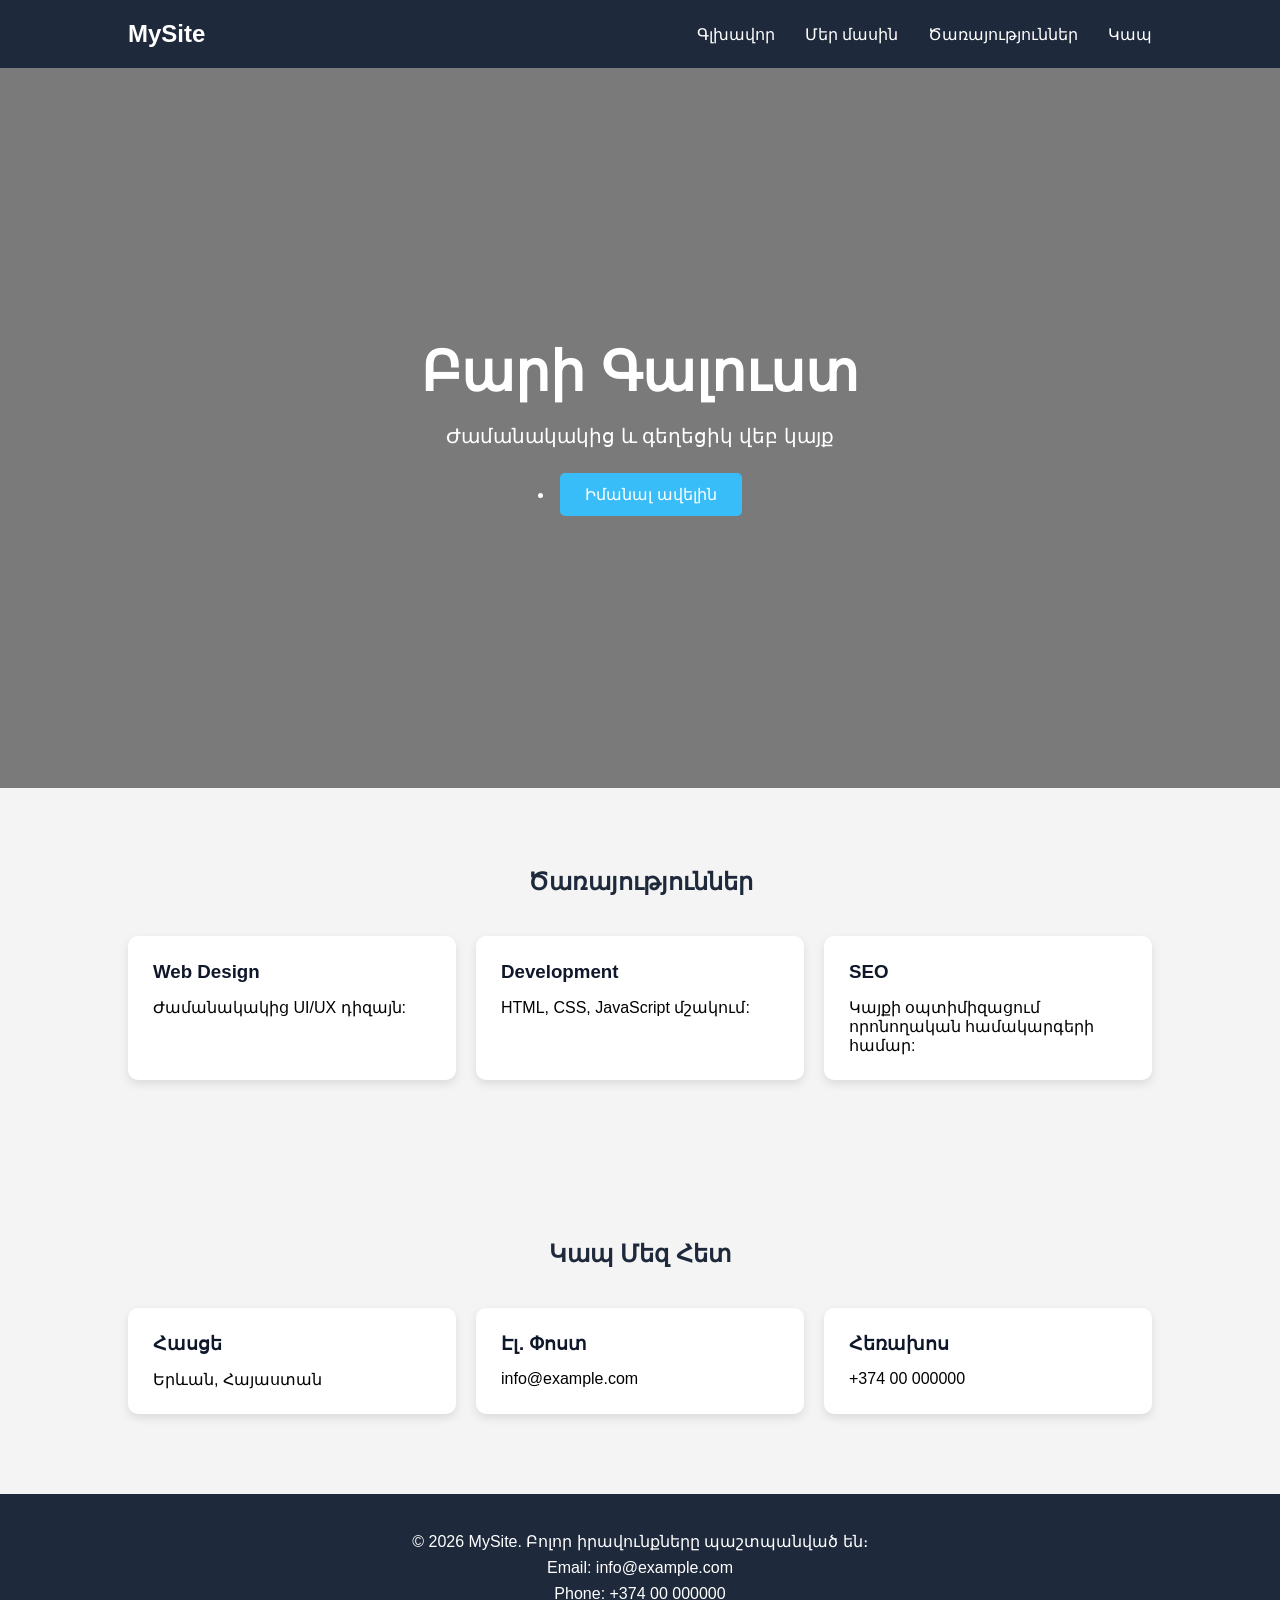
<file: index.html>
<!DOCTYPE html>
<html lang="hy">
<head>
    <meta charset="UTF-8">
    <meta name="viewport" content="width=device-width, initial-scale=1.0">
    <title>My Website</title>

    
</head>

<head>
    <link rel="stylesheet" href="style.css">
</head>

<body>

    <!-- MENU -->
    <nav>
        <div class="logo">MySite</div>

        <ul class="menu">
            <li><a href="index.html">Գլխավոր</a></li>
            <li><a href="about.html">Մեր մասին</a></li>
            <li><a href="services.html">Ծառայություններ</a></li>
            <li><a href="contact.html">Կապ</a></li>
        </ul>
    </nav>

    <!-- SLIDE SECTION -->
    <div class="hero" id="home">
        <div class="hero-content">
            <h1>Բարի Գալուստ</h1>
            <p>Ժամանակակից և գեղեցիկ վեբ կայք</p>
            <li><a href="about.html" class="btn">Իմանալ ավելին</a></li>
        </div>
    </div>

    <!-- SECTION 1 -->
   <!-- <section id="about">
        <h2 class="section-title">Մեր Մասին</h2>

        <div class="cards">
            <div class="card">
                <h3>Փորձ</h3>
                <p>Մեծ փորձ տարբեր նախագծերում:</p>
            </div>

            <div class="card">
                <h3>Որակ</h3>
                <p>Բարձր որակ և ժամանակակից լուծումներ:</p>
            </div>

            <div class="card">
                <h3>Աջակցություն</h3>
                <p>Մշտական տեխնիկական աջակցություն:</p>
            </div>
        </div>
    </section> -->
    

    <!-- SECTION 2 -->
    <section id="services">
        <h2 class="section-title">Ծառայություններ</h2>

        <div class="cards">
            <div class="card">
                <h3>Web Design</h3>
                <p>Ժամանակակից UI/UX դիզայն:</p>
            </div>

            <div class="card">
                <h3>Development</h3>
                <p>HTML, CSS, JavaScript մշակում:</p>
            </div>

            <div class="card">
                <h3>SEO</h3>
                <p>Կայքի օպտիմիզացում որոնողական համակարգերի համար:</p>
            </div>
        </div>
    </section>

    <!-- SECTION 3 -->
    <section id="contact">
        <h2 class="section-title">Կապ Մեզ Հետ</h2>

        <div class="cards">
            <div class="card">
                <h3>Հասցե</h3>
                <p>Երևան, Հայաստան</p>
            </div>

            <div class="card">
                <h3>Էլ․ Փոստ</h3>
                <p>info@example.com</p>
            </div>

            <div class="card">
                <h3>Հեռախոս</h3>
                <p>+374 00 000000</p>
            </div>
        </div>
    </section>

    <!-- FOOTER -->
    <footer>
        <p>© 2026 MySite. Բոլոր իրավունքները պաշտպանված են։</p>
        <p>Email: info@example.com</p>
        <p>Phone: +374 00 000000</p>
    </footer>

</body>
</html>
</file>
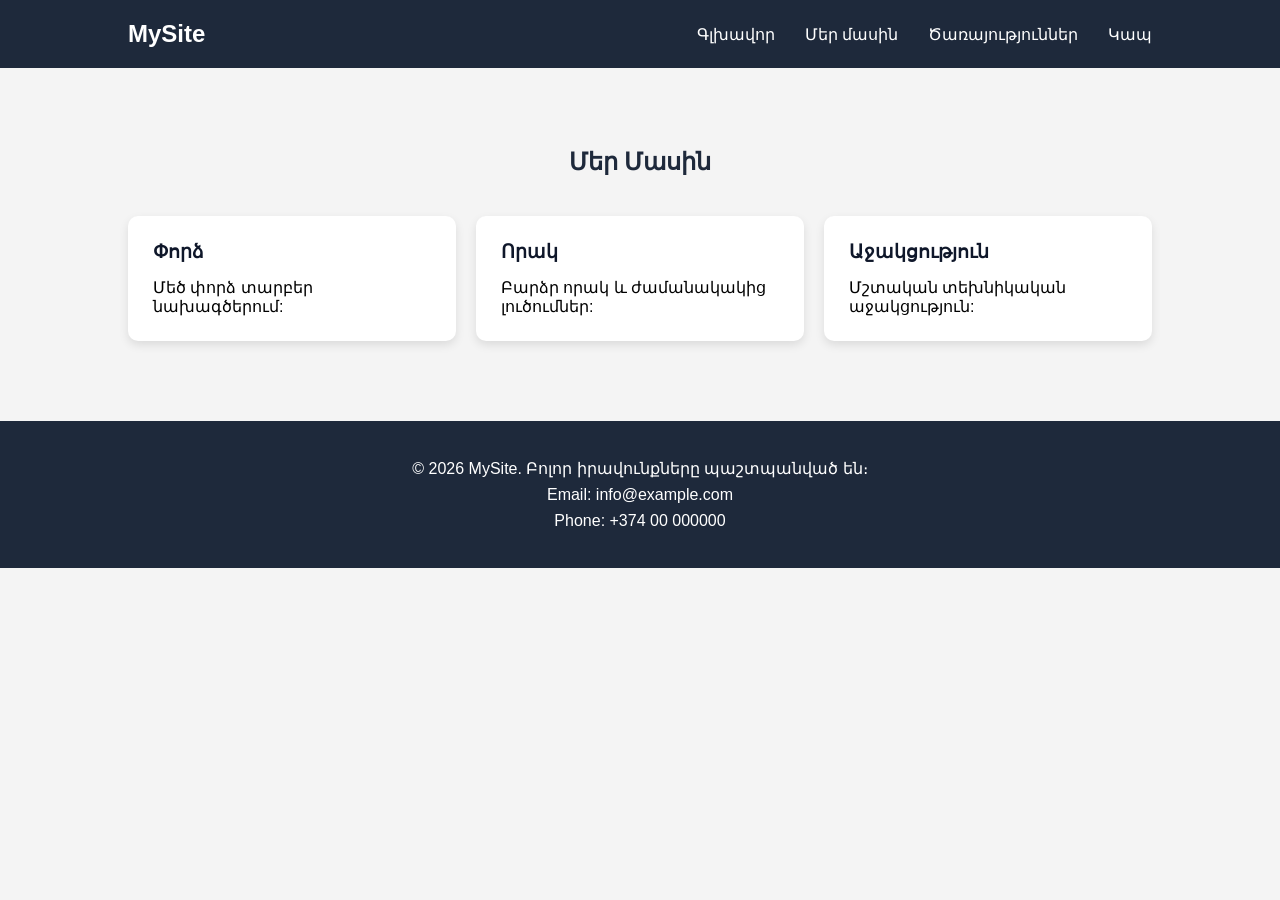
<file: about.html>
<!DOCTYPE html>
<html lang="hy">
<head>
    <meta charset="UTF-8">
    <meta name="viewport" content="width=device-width, initial-scale=1.0">
    <title>Մեր Մասին</title>

    <link rel="stylesheet" href="style.css">
</head>
<body>

<nav>
    <div class="logo">MySite</div>

    <ul class="menu">
        <li><a href="index.html">Գլխավոր</a></li>
        <li><a href="about.html">Մեր մասին</a></li>
        <li><a href="services.html">Ծառայություններ</a></li>
        <li><a href="contact.html">Կապ</a></li>
    </ul>
</nav>

<section id="about">
    <h2 class="section-title">Մեր Մասին</h2>

    <div class="cards">
        <div class="card">
            <h3>Փորձ</h3>
            <p>Մեծ փորձ տարբեր նախագծերում:</p>
        </div>

        <div class="card">
            <h3>Որակ</h3>
            <p>Բարձր որակ և ժամանակակից լուծումներ:</p>
        </div>

        <div class="card">
            <h3>Աջակցություն</h3>
            <p>Մշտական տեխնիկական աջակցություն:</p>
        </div>
    </div>
</section>

<footer>
    <p>© 2026 MySite. Բոլոր իրավունքները պաշտպանված են։</p>
    <p>Email: info@example.com</p>
    <p>Phone: +374 00 000000</p>
</footer>

</body>
</html>
</file>
<file: style.css>
*{
            margin:0;
            padding:0;
            box-sizing:border-box;
            font-family:Arial, sans-serif;
        }
/*changejjkol*/

        body{
            background:#f4f4f4;
        }

        /* MENU */
        nav{
            background:#1e293b;
            color:white;
            display:flex;
            justify-content:space-between;
            align-items:center;
            padding:20px 10%;
        }

        .logo{
            font-size:24px;
            font-weight:bold;
        }

        .menu{
            display:flex;
            list-style:none;
            gap:30px;
        }

        .menu a{
            color:white;
            text-decoration:none;
            transition:.3s;
        }

        .menu a:hover{
            color:#38bdf8;
        }

        /* SLIDE SECTION */
        .hero{
            height:80vh;
            background:linear-gradient(rgba(0,0,0,.5),
            rgba(0,0,0,.5)),
            url('https://images.unsplash.com/photo-1497366754035-f200968a6e72?w=1200')
            center/cover;
            display:flex;
            justify-content:center;
            align-items:center;
            text-align:center;
            color:white;
        }

        .hero-content h1{
            font-size:55px;
            margin-bottom:20px;
        }

        .hero-content p{
            font-size:20px;
            margin-bottom:25px;
        }

        .btn{
            display:inline-block;
            background:#38bdf8;
            color:white;
            padding:12px 25px;
            border-radius:5px;
            text-decoration:none;
        }

        /* SECTIONS */
        section{
            padding:80px 10%;
        }

        .section-title{
            text-align:center;
            margin-bottom:40px;
            color:#1e293b;
        }

        .cards{
            display:grid;
            grid-template-columns:repeat(auto-fit,minmax(250px,1fr));
            gap:20px;
        }

        .card{
            background:white;
            padding:25px;
            border-radius:10px;
            box-shadow:0 4px 10px rgba(0,0,0,.1);
        }

        .card h3{
            margin-bottom:15px;
            color:#0f172a;
        }

        /* FOOTER */
        footer{
            background:#1e293b;
            color:white;
            text-align:center;
            padding:30px;
        }

        footer p{
            margin:8px 0;
        }

        @media(max-width:768px){
            nav{
                flex-direction:column;
                gap:15px;
            }

            .menu{
                flex-wrap:wrap;
                justify-content:center;
            }

            .hero-content h1{
                font-size:36px;
            }
        }
</file>
